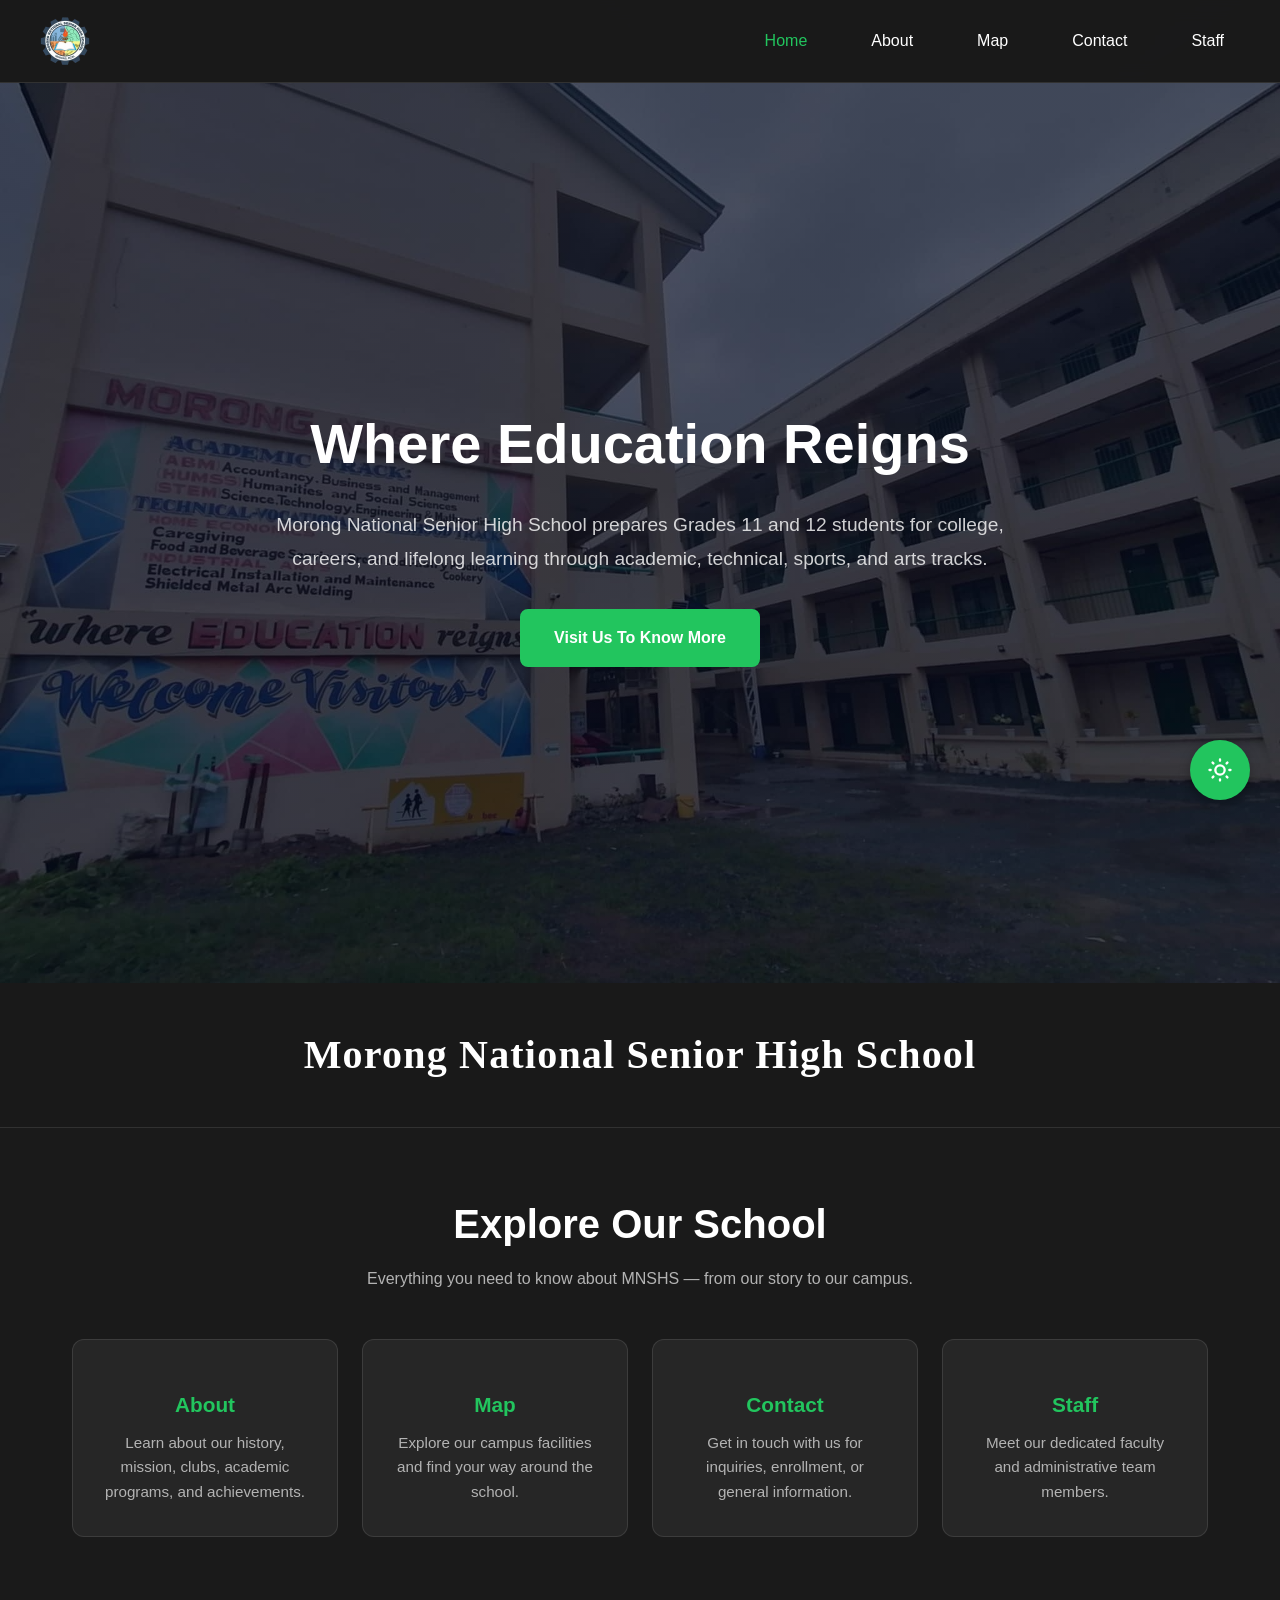
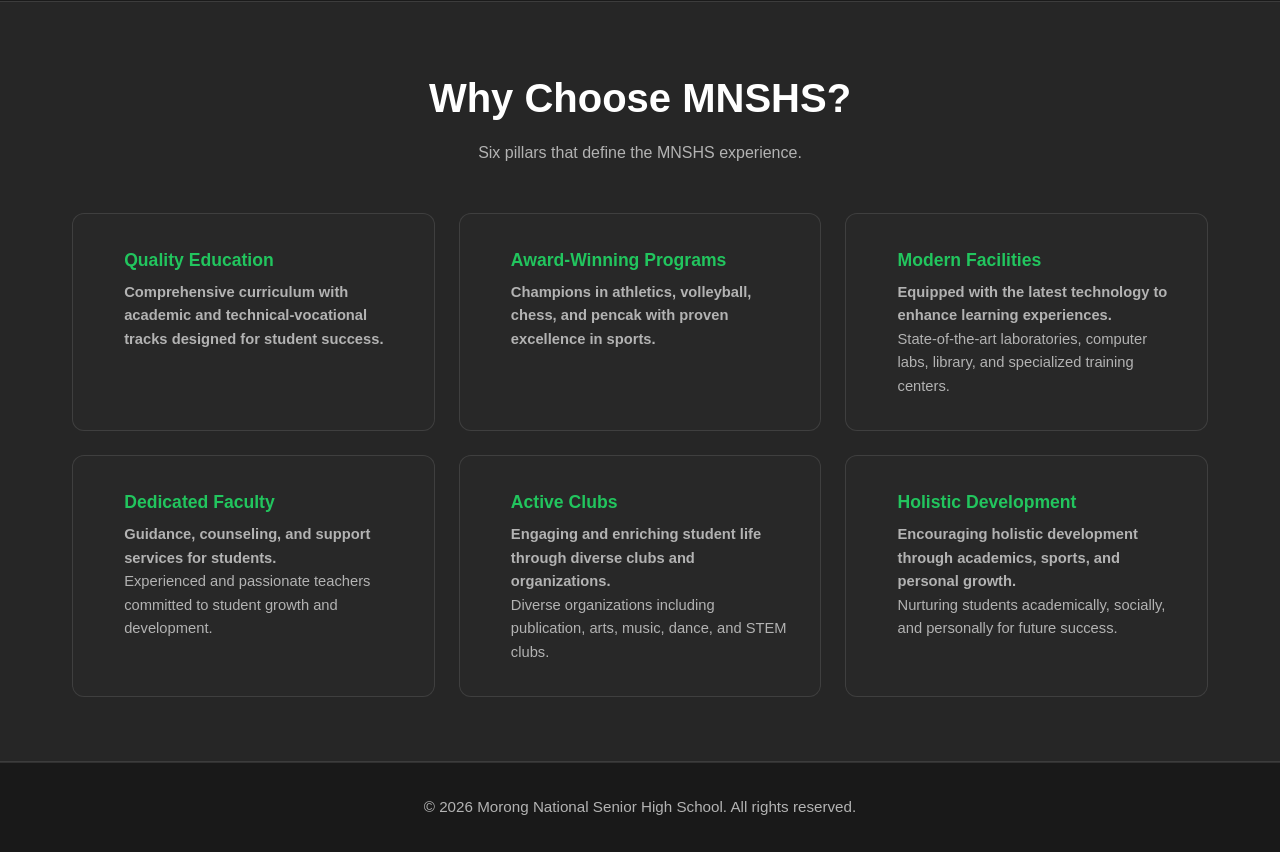
<file: index.html>
<!DOCTYPE html>
<html lang="en">
<head>
    <meta charset="UTF-8">
    <meta name="viewport" content="width=device-width, initial-scale=1.0">
    <title>Morong National Senior High School</title>
    <style>
        * {
            margin: 0;
            padding: 0;
            box-sizing: border-box;
        }

        :root {
            --bg-primary:    #1a1a1a;
            --bg-secondary:  rgba(42, 42, 42, 0.8);
            --bg-nav:        rgba(26, 26, 26, 0.95);
            --text-primary:  #ffffff;
            --text-secondary:#b3b3b3;
            --text-tertiary: #e5e5e5;
            --accent-color:  #22c55e;
            --accent-hover:  #16a34a;
            --border-color:  rgba(255, 255, 255, 0.1);
            --card-bg:       rgba(42, 42, 42, 0.8);
            --card-border:   rgba(255, 255, 255, 0.1);
        }

        body.light-mode {
            --bg-primary:    #f5f5f5;
            --bg-secondary:  rgba(255, 255, 255, 0.95);
            --bg-nav:        rgba(255, 255, 255, 0.98);
            --text-primary:  #1a1a1a;
            --text-secondary:#4a4a4a;
            --text-tertiary: #2a2a2a;
            --accent-color:  #00551f;
            --accent-hover:  #08ac44;
            --border-color:  rgba(0, 0, 0, 0.1);
            --card-bg:       rgba(255, 255, 255, 0.95);
            --card-border:   rgba(0, 0, 0, 0.1);
        }

        html { scroll-behavior: smooth; }

        body {
            font-family: -apple-system, BlinkMacSystemFont, 'Segoe UI', Roboto, 'Helvetica Neue', Arial, sans-serif;
            background-color: var(--bg-primary);
            color: var(--text-primary);
            line-height: 1.6;
            transition: background-color 0.3s, color 0.3s;
        }

        /* ── BACKGROUND OVERLAY ── */
        .background-overlay {
            position: fixed;
            top: 0; left: 0;
            width: 100%; height: 100%;
            background-image: url('photo/mnshsphoto2.jpg');
            background-size: cover;
            background-position: center;
            background-attachment: fixed;
            opacity: 0.05;
            z-index: -1;
            transition: opacity 0.3s;
        }

        body.light-mode .background-overlay {
            opacity: 0.03;
        }

        /* ── NAVIGATION ── */
        nav {
            background-color: var(--bg-nav);
            padding: 1rem 2rem;
            position: sticky;
            top: 0;
            z-index: 1000;
            backdrop-filter: blur(10px);
            border-bottom: 1px solid var(--border-color);
            transition: background-color 0.3s;
        }

        .nav-container {
            max-width: 1200px;
            margin: 0 auto;
            display: flex;
            justify-content: space-between;
            align-items: center;
        }

        .logo {
            display: flex;
            align-items: center;
            text-decoration: none;
        }

        .logo img {
            height: 50px;
            width: auto;
            border-radius: 50%;
        }

        .nav-links {
            display: flex;
            list-style: none;
            gap: 2rem;
        }

        .nav-links a {
            color: var(--text-primary);
            text-decoration: none;
            font-size: 1rem;
            transition: color 0.3s;
            padding: 0.5rem 1rem;
        }

        .nav-links a:hover,
        .nav-links a.active {
            color: var(--accent-color);
        }

        .burger {
            display: none;
            flex-direction: column;
            cursor: pointer;
            gap: 5px;
        }

        .burger div {
            width: 25px;
            height: 3px;
            background-color: var(--text-primary);
            transition: all 0.3s;
            border-radius: 3px;
        }

        @media (max-width: 768px) {
            nav { padding: 1rem; }

            .nav-links {
                position: fixed;
                right: -100%;
                top: 70px;
                flex-direction: column;
                background-color: var(--bg-nav);
                width: 100%;
                text-align: center;
                transition: right 0.3s;
                padding: 2rem 0;
                gap: 0;
                border-top: 1px solid var(--border-color);
            }

            .nav-links.active { right: 0; }
            .nav-links li { padding: 1rem 0; }
            .burger { display: flex; }
        }

        /* ── HERO ── */
        .hero-section {
            min-height: 100vh;
            width: 100%;
            background:
                linear-gradient(rgba(4, 9, 30, 0.7), rgba(4, 9, 30, 0.7)),
                url("photo/mnshsphoto2.jpg") center/cover no-repeat;
            display: flex;
            align-items: center;
            justify-content: center;
            text-align: center;
            padding: 2rem;
        }

        .hero-inner {
            max-width: 800px;
        }

        .hero-inner h1 {
            font-size: clamp(2rem, 5vw, 3.5rem);
            font-weight: 700;
            color: #ffffff;
            margin-bottom: 1.2rem;
        }

        .hero-inner p {
            font-size: clamp(1rem, 2vw, 1.2rem);
            color: rgba(255, 255, 255, 0.8);
            line-height: 1.8;
            margin-bottom: 2rem;
        }

        .hero-btn {
            display: inline-block;
            text-decoration: none;
            color: #ffffff;
            background-color: var(--accent-color);
            border: 2px solid var(--accent-color);
            padding: 0.9rem 2rem;
            font-size: 1rem;
            font-weight: 600;
            border-radius: 8px;
            transition: background-color 0.3s, transform 0.2s, box-shadow 0.3s;
        }

        .hero-btn:hover {
            background-color: var(--accent-hover);
            border-color: var(--accent-hover);
            transform: translateY(-2px);
            box-shadow: 0 5px 15px rgba(34, 197, 94, 0.4);
        }

        /* ── SCHOOL NAME BANNER ── */
        .school-banner {
            background-color: var(--bg-nav);
            border-bottom: 1px solid var(--border-color);
            text-align: center;
            padding: 2.5rem 2rem;
            transition: background-color 0.3s;
        }

        .school-banner h2 {
            font-size: clamp(1.5rem, 3.5vw, 2.5rem);
            font-weight: 700;
            color: var(--text-primary);
            font-family: 'Times New Roman', Times, serif;
            letter-spacing: 0.03em;
        }

        /* ── SECTION SHARED ── */
        .section-wrapper {
            max-width: 1200px;
            margin: 0 auto;
            padding: 4rem 2rem;
        }

        .section-title {
            font-size: clamp(1.8rem, 4vw, 2.5rem);
            font-weight: 700;
            text-align: center;
            margin-bottom: 0.6rem;
            color: var(--text-primary);
        }

        .section-subtitle {
            text-align: center;
            color: var(--text-secondary);
            font-size: 1rem;
            margin-bottom: 3rem;
        }

        /* ── EXPLORE / NAV CARDS ── */
        .explore-section {
            background-color: var(--bg-primary);
            transition: background-color 0.3s;
        }

        .nav-cards {
            display: grid;
            grid-template-columns: repeat(auto-fit, minmax(240px, 1fr));
            gap: 1.5rem;
        }

        .nav-card {
            background-color: var(--card-bg);
            border: 1px solid var(--card-border);
            border-radius: 12px;
            padding: 2rem 1.8rem;
            text-align: center;
            text-decoration: none;
            color: inherit;
            display: block;
            transition: transform 0.3s, box-shadow 0.3s, background-color 0.3s;
        }

        .nav-card:hover {
            transform: translateY(-6px);
            box-shadow: 0 10px 30px rgba(34, 197, 94, 0.15);
            border-color: var(--accent-color);
        }

        .nav-card-icon {
            font-size: 2.5rem;
            margin-bottom: 1rem;
        }

        .nav-card h3 {
            font-size: 1.3rem;
            font-weight: 600;
            color: var(--accent-color);
            margin-bottom: 0.6rem;
        }

        .nav-card p {
            color: var(--text-secondary);
            font-size: 0.95rem;
            line-height: 1.6;
        }

        /* ── WHY MNSHS ── */
        .why-section {
            background-color: var(--bg-secondary);
            border-top: 1px solid var(--border-color);
            border-bottom: 1px solid var(--border-color);
            transition: background-color 0.3s;
        }

        .features-grid {
            display: grid;
            grid-template-columns: repeat(auto-fit, minmax(300px, 1fr));
            gap: 1.5rem;
        }

        .feature-item {
            background-color: var(--card-bg);
            border: 1px solid var(--card-border);
            border-radius: 12px;
            padding: 2rem;
            display: flex;
            gap: 1.2rem;
            align-items: flex-start;
            transition: background-color 0.3s, border-color 0.3s;
        }

        .feature-item:hover {
            border-color: var(--accent-color);
        }

        .feature-icon {
            font-size: 2rem;
            flex-shrink: 0;
            margin-top: 2px;
        }

        .feature-text h3 {
            font-size: 1.1rem;
            font-weight: 600;
            color: var(--accent-color);
            margin-bottom: 0.4rem;
        }

        .feature-text p {
            color: var(--text-secondary);
            font-size: 0.92rem;
            line-height: 1.6;
        }

        /* ── FOOTER ── */
        footer {
            background-color: var(--bg-nav);
            text-align: center;
            padding: 2rem;
            border-top: 1px solid var(--border-color);
            transition: background-color 0.3s;
        }

        footer p {
            color: var(--text-secondary);
            font-size: 0.95rem;
        }

        /* ── THEME TOGGLE ── */
        .theme-toggle {
            position: fixed;
            bottom: 100px;
            right: 30px;
            width: 60px;
            height: 60px;
            background-color: var(--accent-color);
            border: none;
            border-radius: 50%;
            cursor: pointer;
            display: flex;
            align-items: center;
            justify-content: center;
            box-shadow: 0 4px 12px rgba(0, 0, 0, 0.3);
            transition: all 0.3s;
            z-index: 999;
        }

        .theme-toggle:hover {
            background-color: var(--accent-hover);
            transform: scale(1.1);
        }

        .theme-toggle svg {
            width: 28px;
            height: 28px;
            color: white;
        }

        /* ── SCROLL TO TOP ── */
        .scroll-top {
            position: fixed;
            bottom: 30px;
            right: 30px;
            width: 60px;
            height: 60px;
            background-color: var(--accent-color);
            border: none;
            border-radius: 50%;
            cursor: pointer;
            display: none;
            align-items: center;
            justify-content: center;
            box-shadow: 0 4px 12px rgba(0, 0, 0, 0.3);
            transition: all 0.3s;
            z-index: 999;
        }

        .scroll-top.show { display: flex; }

        .scroll-top:hover {
            background-color: var(--accent-hover);
            transform: translateY(-5px);
        }

        .scroll-top svg {
            width: 28px;
            height: 28px;
            color: white;
        }

        /* ── RESPONSIVE ── */
        @media (max-width: 768px) {
            .nav-cards      { grid-template-columns: 1fr; }
            .features-grid  { grid-template-columns: 1fr; }

            .scroll-top,
            .theme-toggle   { right: 20px; width: 50px; height: 50px; }
            .theme-toggle   { bottom: 85px; }
            .scroll-top     { bottom: 20px; }
            .scroll-top svg,
            .theme-toggle svg { width: 24px; height: 24px; }
        }

        @media (max-width: 480px) {
            .scroll-top,
            .theme-toggle   { right: 15px; width: 45px; height: 45px; }
            .theme-toggle   { bottom: 75px; }
            .scroll-top     { bottom: 15px; }
            .scroll-top svg,
            .theme-toggle svg { width: 20px; height: 20px; }
        }
    </style>
</head>
<body>

    <!-- Background Overlay -->
    <div class="background-overlay"></div>

    <!-- Navigation -->
    <nav>
        <div class="nav-container">
            <a href="index.html" class="logo">
                <img src="photo/NEw logo.png" alt="School Logo">
            </a>
            <ul class="nav-links" id="navLinks">
                <li><a href="index.html" class="active">Home</a></li>
                <li><a href="aboutpage.html">About</a></li>
                <li><a href="Map.html">Map</a></li>
                <li><a href="contact.html">Contact</a></li>
                <li><a href="staff.html">Staff</a></li>
            </ul>
            <div class="burger" id="burger">
                <div></div>
                <div></div>
                <div></div>
            </div>
        </div>
    </nav>

    <!-- Hero Section -->
    <section class="hero-section">
        <div class="hero-inner">
            <h1>Where Education Reigns</h1>
            <p>
                Morong National Senior High School prepares Grades 11 and 12 students
                for college, careers, and lifelong learning through academic, technical,
                sports, and arts tracks.
            </p>
            <a href="aboutpage.html" class="hero-btn">Visit Us To Know More</a>
        </div>
    </section>

    <!-- School Name Banner -->
    <div class="school-banner">
        <h2>Morong National Senior High School</h2>
    </div>

    <!-- Explore Section -->
    <div class="explore-section">
        <div class="section-wrapper">
            <h2 class="section-title">Explore Our School</h2>
            <p class="section-subtitle">Everything you need to know about MNSHS — from our story to our campus.</p>
            <div class="nav-cards">
                <a href="aboutpage.html" class="nav-card">
                    <div class="nav-card-icon"></div>
                    <h3>About</h3>
                    <p>Learn about our history, mission, clubs, academic programs, and achievements.</p>
                </a>
                <a href="Map.html" class="nav-card">
                    <div class="nav-card-icon"></div>
                    <h3>Map</h3>
                    <p>Explore our campus facilities and find your way around the school.</p>
                </a>
                <a href="contact.html" class="nav-card">
                    <div class="nav-card-icon"></div>
                    <h3>Contact</h3>
                    <p>Get in touch with us for inquiries, enrollment, or general information.</p>
                </a>
                <a href="staff.html" class="nav-card">
                    <div class="nav-card-icon"></div>
                    <h3>Staff</h3>
                    <p>Meet our dedicated faculty and administrative team members.</p>
                </a>
            </div>
        </div>
    </div>

    <!-- Why MNSHS Section -->
    <div class="why-section">
        <div class="section-wrapper">
            <h2 class="section-title">Why Choose MNSHS?</h2>
            <p class="section-subtitle">Six pillars that define the MNSHS experience.</p>
            <div class="features-grid">
                <div class="feature-item">
                    <div class="feature-icon"></div>
                    <div class="feature-text">
                        <h3>Quality Education</h3>
                        <b><p>Comprehensive curriculum with academic and technical-vocational tracks designed for student success.</p></b>
                    </div>
                </div>
                <div class="feature-item">
                    <div class="feature-icon"></div>
                    <div class="feature-text">
                        <h3>Award-Winning Programs</h3>
                        <b><p>Champions in athletics, volleyball, chess, and pencak with proven excellence in sports.</p></b>
                    </div>
                </div>
                <div class="feature-item">
                    <div class="feature-icon"></div>
                    <div class="feature-text">
                        <h3>Modern Facilities</h3>
                        <b><p>Equipped with the latest technology to enhance learning experiences.</p></b><p>State-of-the-art laboratories, computer labs, library, and specialized training centers.</p>
                    </div>
                </div>
                <div class="feature-item">
                    <div class="feature-icon"></div>
                    <div class="feature-text">
                        <h3>Dedicated Faculty</h3>
                        <b><p>Guidance, counseling, and support services for students.</p></b><p>Experienced and passionate teachers committed to student growth and development.</p>
                    </div>
                </div>
                <div class="feature-item">
                    <div class="feature-icon"></div>
                    <div class="feature-text">
                        <h3>Active Clubs</h3>
                        <b><p>Engaging and enriching student life through diverse clubs and organizations.</p></b><p>Diverse organizations including publication, arts, music, dance, and STEM clubs.</p>
                    </div>
                </div>
                <div class="feature-item">
                    <div class="feature-icon"></div>
                    <div class="feature-text">
                        <h3>Holistic Development</h3>
                        <b><p>Encouraging holistic development through academics, sports, and personal growth.</p></b><p>Nurturing students academically, socially, and personally for future success.</p>
                    </div>
                </div>
            </div>
        </div>
    </div>

    <!-- Footer -->
    <footer>
        <p>&copy; 2026 Morong National Senior High School. All rights reserved.</p>
    </footer>

    <!-- Theme Toggle Button -->
    <button class="theme-toggle" id="themeToggle" aria-label="Toggle Theme">
        <svg id="sunIcon" xmlns="http://www.w3.org/2000/svg" fill="none" viewBox="0 0 24 24" stroke="currentColor">
            <path stroke-linecap="round" stroke-linejoin="round" stroke-width="2" d="M12 3v1m0 16v1m9-9h-1M4 12H3m15.364 6.364l-.707-.707M6.343 6.343l-.707-.707m12.728 0l-.707.707M6.343 17.657l-.707.707M16 12a4 4 0 11-8 0 4 4 0 018 0z" />
        </svg>
        <svg id="moonIcon" style="display: none;" xmlns="http://www.w3.org/2000/svg" fill="none" viewBox="0 0 24 24" stroke="currentColor">
            <path stroke-linecap="round" stroke-linejoin="round" stroke-width="2" d="M20.354 15.354A9 9 0 018.646 3.646 9.003 9.003 0 0012 21a9.003 9.003 0 008.354-5.646z" />
        </svg>
    </button>

    <!-- Scroll to Top Button -->
    <button class="scroll-top" id="scrollTop" aria-label="Scroll to Top">
        <svg xmlns="http://www.w3.org/2000/svg" fill="none" viewBox="0 0 24 24" stroke="currentColor">
            <path stroke-linecap="round" stroke-linejoin="round" stroke-width="2" d="M5 10l7-7m0 0l7 7m-7-7v18" />
        </svg>
    </button>

    <script>
        // ── Burger Menu ──
        const burger   = document.getElementById('burger');
        const navLinks = document.getElementById('navLinks');

        burger.addEventListener('click', () => {
            navLinks.classList.toggle('active');
            const lines = burger.children;
            if (navLinks.classList.contains('active')) {
                lines[0].style.transform = 'rotate(45deg) translate(7px, 7px)';
                lines[1].style.opacity   = '0';
                lines[2].style.transform = 'rotate(-45deg) translate(7px, -7px)';
            } else {
                lines[0].style.transform = 'none';
                lines[1].style.opacity   = '1';
                lines[2].style.transform = 'none';
            }
        });

        document.addEventListener('click', (e) => {
            if (!burger.contains(e.target) && !navLinks.contains(e.target)) {
                navLinks.classList.remove('active');
                const lines = burger.children;
                lines[0].style.transform = 'none';
                lines[1].style.opacity   = '1';
                lines[2].style.transform = 'none';
            }
        });

        // ── Theme Toggle ──
        const themeToggle = document.getElementById('themeToggle');
        const sunIcon     = document.getElementById('sunIcon');
        const moonIcon    = document.getElementById('moonIcon');
        const body        = document.body;

        const currentTheme = localStorage.getItem('theme') || 'dark';
        if (currentTheme === 'light') {
            body.classList.add('light-mode');
            sunIcon.style.display  = 'none';
            moonIcon.style.display = 'block';
        }

        themeToggle.addEventListener('click', () => {
            body.classList.toggle('light-mode');
            if (body.classList.contains('light-mode')) {
                sunIcon.style.display  = 'none';
                moonIcon.style.display = 'block';
                localStorage.setItem('theme', 'light');
            } else {
                sunIcon.style.display  = 'block';
                moonIcon.style.display = 'none';
                localStorage.setItem('theme', 'dark');
            }
        });

        // ── Scroll to Top ──
        const scrollTop = document.getElementById('scrollTop');

        window.addEventListener('scroll', () => {
            scrollTop.classList.toggle('show', window.pageYOffset > 300);
        });

        scrollTop.addEventListener('click', () => {
            window.scrollTo({ top: 0, behavior: 'smooth' });
        });
    </script>
</body>
</html>
</file>
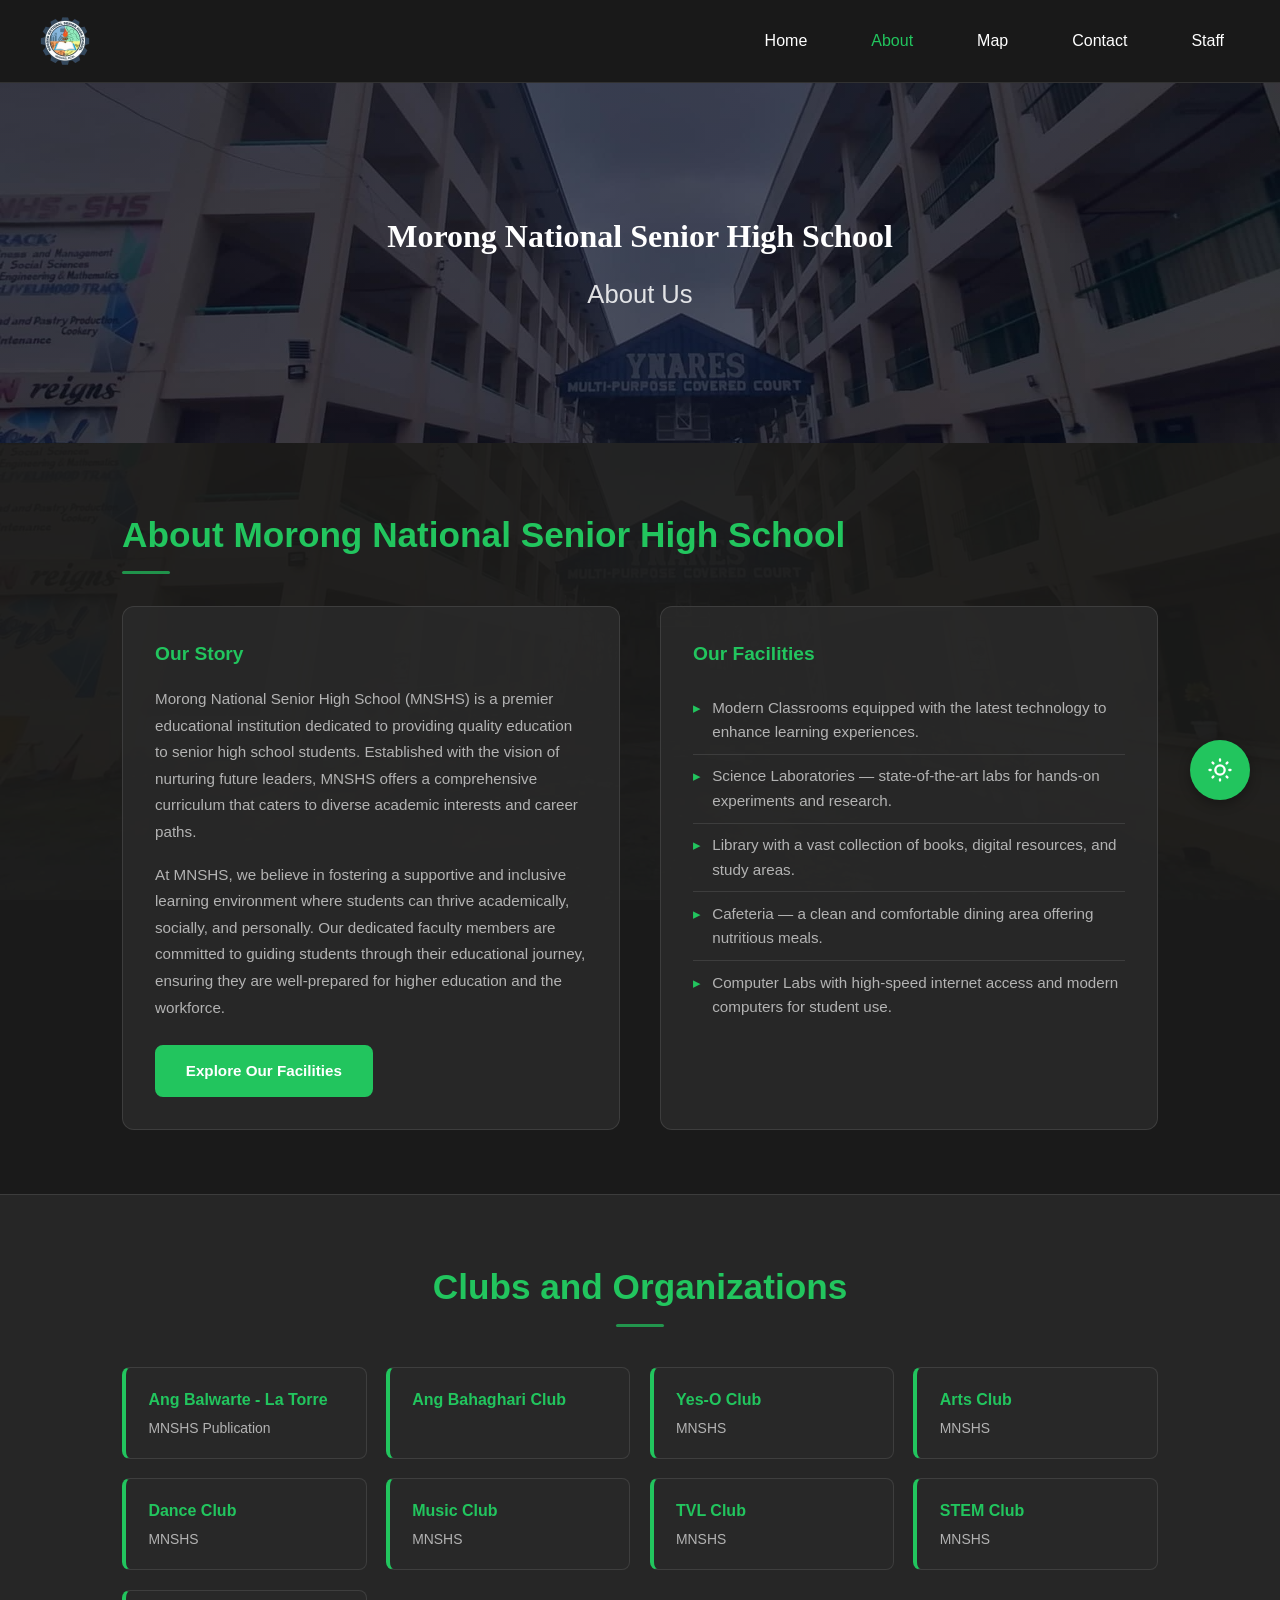
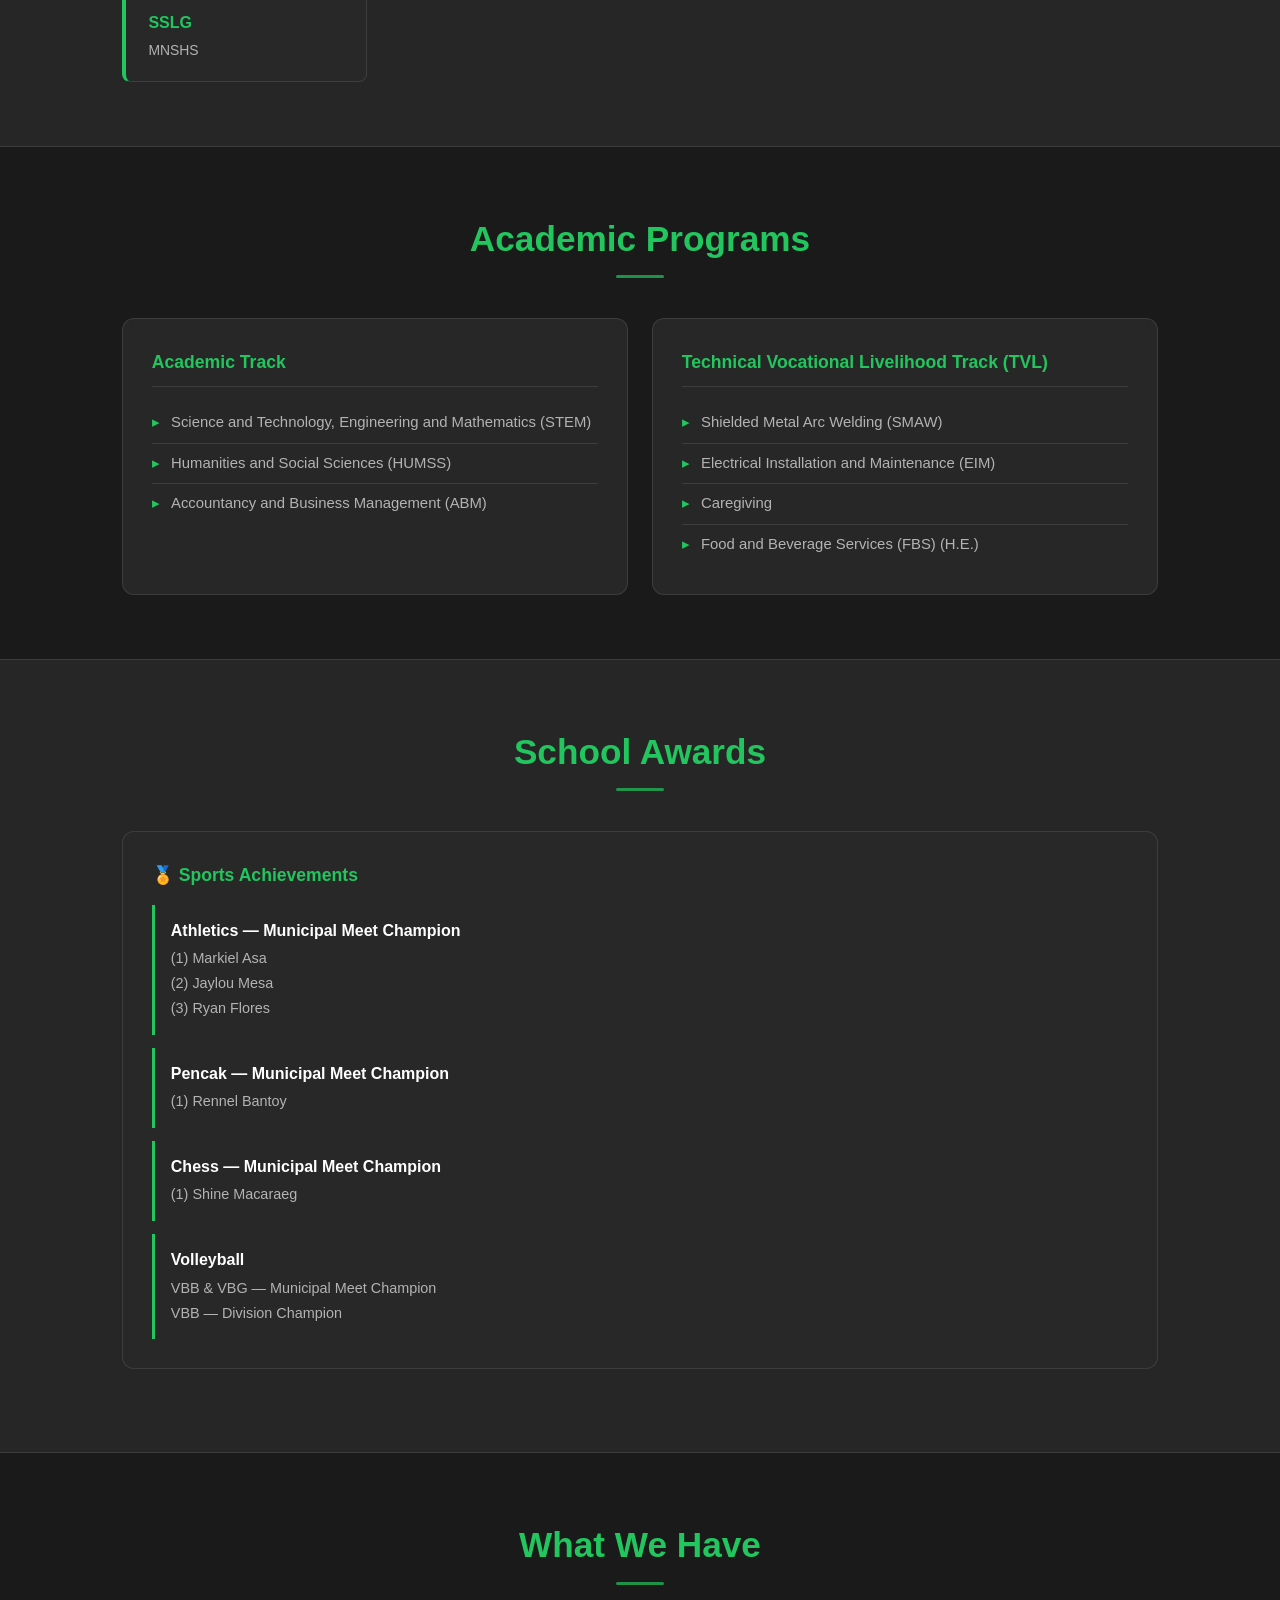
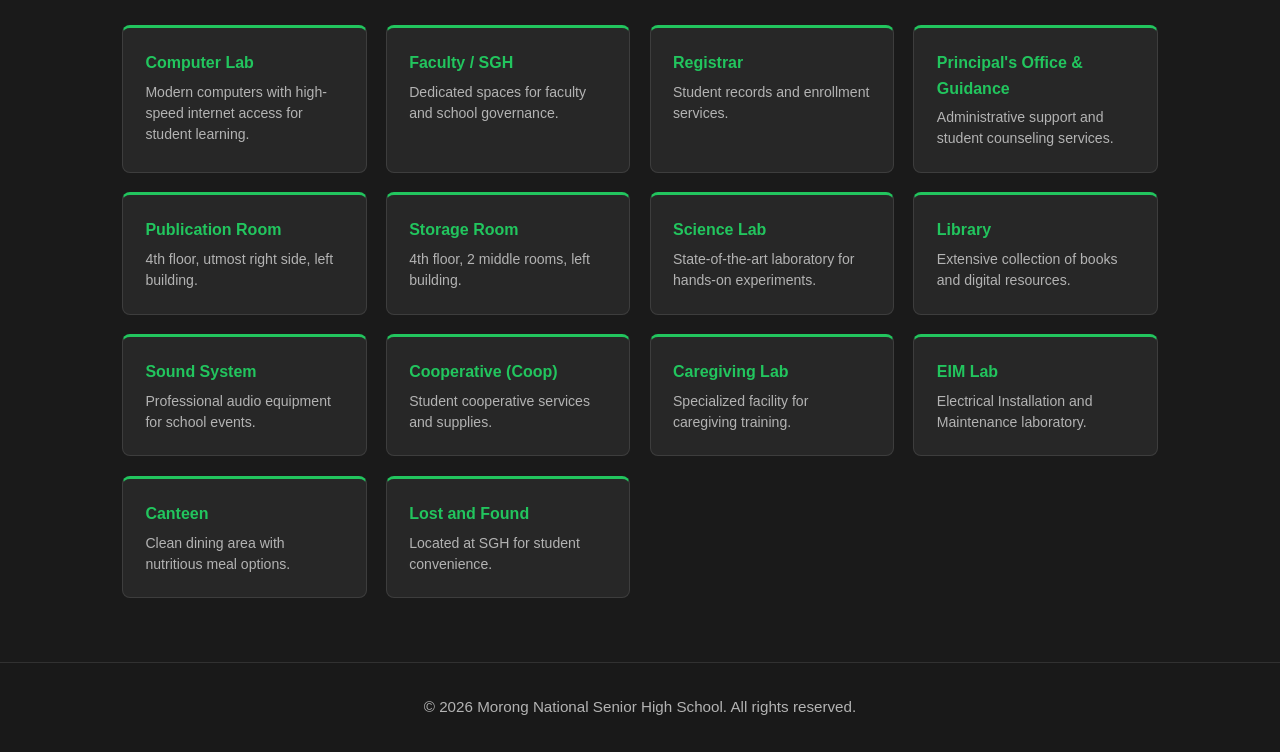
<file: aboutpage.html>
<!DOCTYPE html>
<html lang="en">
<head>
  <meta charset="UTF-8">
  <meta name="viewport" content="width=device-width, initial-scale=1.0">
  <title>About - Morong National Senior High School</title>
  <style>
    * {
      margin: 0;
      padding: 0;
      box-sizing: border-box;
    }

    :root {
      --bg-primary:    #1a1a1a;
      --bg-secondary:  rgba(42, 42, 42, 0.8);
      --bg-nav:        rgba(26, 26, 26, 0.95);
      --text-primary:  #ffffff;
      --text-secondary:#b3b3b3;
      --text-tertiary: #e5e5e5;
      --accent-color:  #22c55e;
      --accent-hover:  #16a34a;
      --border-color:  rgba(255, 255, 255, 0.1);
      --card-bg:       rgba(42, 42, 42, 0.9);
      --card-border:   rgba(255, 255, 255, 0.1);
      --input-bg:      rgba(26, 26, 26, 0.9);
    }

    body.light-mode {
      --bg-primary:    #f5f5f5;
      --bg-secondary:  rgba(255, 255, 255, 0.95);
      --bg-nav:        rgba(255, 255, 255, 0.98);
      --text-primary:  #1a1a1a;
      --text-secondary:#4a4a4a;
      --text-tertiary: #2a2a2a;
      --accent-color:  #15803d;
      --accent-hover:  #166534;
      --border-color:  rgba(0, 0, 0, 0.1);
      --card-bg:       rgba(255, 255, 255, 0.95);
      --card-border:   rgba(0, 0, 0, 0.1);
      --input-bg:      rgba(255, 255, 255, 0.9);
    }

    html { scroll-behavior: smooth; }

    body {
      font-family: -apple-system, BlinkMacSystemFont, 'Segoe UI', Roboto, 'Helvetica Neue', Arial, sans-serif;
      background-color: var(--bg-primary);
      color: var(--text-primary);
      line-height: 1.6;
      transition: background-color 0.3s, color 0.3s;
    }

    /* ── BACKGROUND OVERLAY ── */
    .background-overlay {
      position: fixed;
      top: 0; left: 0;
      width: 100%; height: 100%;
      background-image: url('photo/mnshsphoto1.jpg');
      background-size: cover;
      background-position: center;
      background-attachment: fixed;
      opacity: 0.05;
      z-index: -1;
      transition: opacity 0.3s;
    }

    body.light-mode .background-overlay { opacity: 0.03; }

    /* ── NAVIGATION ── */
    nav {
      background-color: var(--bg-nav);
      padding: 1rem 2rem;
      position: sticky;
      top: 0;
      z-index: 1000;
      backdrop-filter: blur(10px);
      border-bottom: 1px solid var(--border-color);
      transition: background-color 0.3s;
    }

    .nav-container {
      max-width: 1200px;
      margin: 0 auto;
      display: flex;
      justify-content: space-between;
      align-items: center;
    }

    .logo {
      display: flex;
      align-items: center;
      text-decoration: none;
    }

    .logo img {
      height: 50px;
      width: auto;
      border-radius: 50%;
    }

    .nav-links {
      display: flex;
      list-style: none;
      gap: 2rem;
    }

    .nav-links a {
      color: var(--text-primary);
      text-decoration: none;
      font-size: 1rem;
      transition: color 0.3s;
      padding: 0.5rem 1rem;
    }

    .nav-links a:hover,
    .nav-links a.active { color: var(--accent-color); }

    .burger {
      display: none;
      flex-direction: column;
      cursor: pointer;
      gap: 5px;
    }

    .burger div {
      width: 25px;
      height: 3px;
      background-color: var(--text-primary);
      transition: all 0.3s;
      border-radius: 3px;
    }

    @media (max-width: 768px) {
      nav { padding: 1rem; }

      .nav-links {
        position: fixed;
        right: -100%;
        top: 70px;
        flex-direction: column;
        background-color: var(--bg-nav);
        width: 100%;
        text-align: center;
        transition: right 0.3s;
        padding: 2rem 0;
        gap: 0;
        border-top: 1px solid var(--border-color);
      }

      .nav-links.active { right: 0; }
      .nav-links li { padding: 1rem 0; }
      .burger { display: flex; }
    }

    /* ── SUB HEADER ── */
    .sub-header {
      height: 40vh;
      width: 100%;
      background:
        linear-gradient(rgba(4,9,30,0.7), rgba(4,9,30,0.7)),
        url("photo/mnshsphoto1.jpg") center/cover no-repeat;
      text-align: center;
      color: white;
      display: flex;
      flex-direction: column;
      justify-content: center;
      align-items: center;
      padding: 20px;
      gap: 12px;
    }

    .sub-header h1 {
      font-size: clamp(1.5rem, 2.5vw, 2.5rem);
      font-family: 'Times New Roman', Times, serif;
      font-weight: bold;
    }

    .sub-header h2 {
      font-size: clamp(1.2rem, 2vw, 1.8rem);
      font-weight: 400;
      opacity: 0.85;
    }

    /* ── SHARED SECTION WRAPPER ── */
    .section-wrapper {
      max-width: 1100px;
      margin: 0 auto;
      padding: 4rem 2rem;
    }

    .section-title {
      font-size: clamp(1.6rem, 3vw, 2.2rem);
      font-weight: 700;
      color: var(--accent-color);
      margin-bottom: 0.5rem;
    }

    .section-divider {
      width: 48px;
      height: 3px;
      background: var(--accent-color);
      border-radius: 2px;
      margin-bottom: 2rem;
      opacity: 0.7;
    }

    /* ── ABOUT SECTION ── */
    .about-grid {
      display: grid;
      grid-template-columns: 1fr 1fr;
      gap: 2.5rem;
    }

    @media (max-width: 768px) { .about-grid { grid-template-columns: 1fr; } }

    .about-card {
      background-color: var(--card-bg);
      border: 1px solid var(--card-border);
      border-radius: 12px;
      padding: 2rem;
      transition: background-color 0.3s, border-color 0.3s;
    }

    .about-card h3 {
      font-size: 1.2rem;
      font-weight: 600;
      color: var(--accent-color);
      margin-bottom: 1rem;
    }

    .about-card p {
      color: var(--text-secondary);
      font-size: 0.95rem;
      line-height: 1.75;
    }

    .about-card ul {
      list-style: none;
      padding: 0;
    }

    .about-card ul li {
      padding: 0.6rem 0;
      border-bottom: 1px solid var(--border-color);
      color: var(--text-secondary);
      font-size: 0.95rem;
      line-height: 1.6;
      padding-left: 1.2rem;
      position: relative;
    }

    .about-card ul li::before {
      content: "▸";
      position: absolute;
      left: 0;
      color: var(--accent-color);
    }

    .about-card ul li:last-child { border-bottom: none; }

    .hero-btn {
      display: inline-block;
      text-decoration: none;
      color: #ffffff;
      background-color: var(--accent-color);
      border: 2px solid var(--accent-color);
      padding: 0.75rem 1.8rem;
      font-size: 0.95rem;
      font-weight: 600;
      border-radius: 8px;
      margin-top: 1.5rem;
      transition: background-color 0.3s, transform 0.2s, box-shadow 0.3s;
    }

    .hero-btn:hover {
      background-color: var(--accent-hover);
      border-color: var(--accent-hover);
      transform: translateY(-2px);
      box-shadow: 0 5px 15px rgba(34, 197, 94, 0.35);
    }

    /* ── CLUBS ── */
    .clubs-section {
      background-color: var(--bg-secondary);
      border-top: 1px solid var(--border-color);
      border-bottom: 1px solid var(--border-color);
      transition: background-color 0.3s;
    }

    .section-title-center {
      font-size: clamp(1.6rem, 3vw, 2.2rem);
      font-weight: 700;
      color: var(--accent-color);
      text-align: center;
      margin-bottom: 0.5rem;
    }

    .section-divider-center {
      width: 48px;
      height: 3px;
      background: var(--accent-color);
      border-radius: 2px;
      margin: 0 auto 2.5rem;
      opacity: 0.7;
    }

    .clubs-grid {
      display: grid;
      grid-template-columns: repeat(auto-fit, minmax(220px, 1fr));
      gap: 1.2rem;
    }

    .club-card {
      background-color: var(--card-bg);
      border: 1px solid var(--card-border);
      border-left: 4px solid var(--accent-color);
      border-radius: 8px;
      padding: 1.2rem 1.4rem;
      transition: transform 0.3s, box-shadow 0.3s, background-color 0.3s;
    }

    .club-card:hover {
      transform: translateY(-4px);
      box-shadow: 0 6px 20px rgba(34, 197, 94, 0.15);
    }

    .club-card h3 {
      color: var(--accent-color);
      font-size: 1rem;
      font-weight: 600;
      margin-bottom: 4px;
    }

    .club-card p {
      color: var(--text-secondary);
      font-size: 0.87rem;
    }

    /* ── TRACKS ── */
    .tracks-section { background-color: var(--bg-primary); transition: background-color 0.3s; }

    .tracks-grid {
      display: grid;
      grid-template-columns: repeat(auto-fit, minmax(280px, 1fr));
      gap: 1.5rem;
    }

    .track-card {
      background-color: var(--card-bg);
      border: 1px solid var(--card-border);
      border-radius: 12px;
      padding: 1.8rem;
      transition: background-color 0.3s, border-color 0.3s;
    }

    .track-card:hover { border-color: var(--accent-color); }

    .track-card h3 {
      color: var(--accent-color);
      font-size: 1.1rem;
      font-weight: 600;
      margin-bottom: 1rem;
      padding-bottom: 0.6rem;
      border-bottom: 1px solid var(--border-color);
    }

    .track-card ul { list-style: none; padding: 0; }

    .track-card ul li {
      padding: 0.5rem 0 0.5rem 1.2rem;
      position: relative;
      color: var(--text-secondary);
      font-size: 0.93rem;
      border-bottom: 1px solid var(--border-color);
    }

    .track-card ul li:last-child { border-bottom: none; }

    .track-card ul li::before {
      content: "▸";
      position: absolute;
      left: 0;
      color: var(--accent-color);
    }

    /* ── AWARDS ── */
    .awards-section {
      background-color: var(--bg-secondary);
      border-top: 1px solid var(--border-color);
      border-bottom: 1px solid var(--border-color);
      transition: background-color 0.3s;
    }

    .award-block {
      background-color: var(--card-bg);
      border: 1px solid var(--card-border);
      border-radius: 12px;
      padding: 1.8rem;
      margin-bottom: 1.2rem;
      transition: background-color 0.3s;
    }

    .award-block h3 {
      color: var(--accent-color);
      font-size: 1.1rem;
      font-weight: 600;
      margin-bottom: 1rem;
    }

    .award-item {
      padding: 0.8rem 0 0.8rem 1rem;
      border-left: 3px solid var(--accent-color);
      margin-bottom: 0.8rem;
    }

    .award-item:last-child { margin-bottom: 0; }

    .award-item h4 {
      color: var(--text-primary);
      font-size: 1rem;
      font-weight: 600;
      margin-bottom: 4px;
    }

    .award-item p {
      color: var(--text-secondary);
      font-size: 0.9rem;
      margin: 2px 0;
    }

    /* ── OFFERS ── */
    .offers-section { background-color: var(--bg-primary); transition: background-color 0.3s; }

    .offers-grid {
      display: grid;
      grid-template-columns: repeat(auto-fit, minmax(240px, 1fr));
      gap: 1.2rem;
    }

    .offer-card {
      background-color: var(--card-bg);
      border: 1px solid var(--card-border);
      border-top: 3px solid var(--accent-color);
      border-radius: 8px;
      padding: 1.4rem;
      transition: transform 0.3s, box-shadow 0.3s, background-color 0.3s;
    }

    .offer-card:hover {
      transform: translateY(-4px);
      box-shadow: 0 6px 20px rgba(34, 197, 94, 0.12);
    }

    .offer-card h3 {
      color: var(--accent-color);
      font-size: 1rem;
      font-weight: 600;
      margin-bottom: 6px;
    }

    .offer-card p {
      color: var(--text-secondary);
      font-size: 0.88rem;
      line-height: 1.5;
    }

    /* ── FOOTER ── */
    footer {
      background-color: var(--bg-nav);
      text-align: center;
      padding: 2rem;
      border-top: 1px solid var(--border-color);
      transition: background-color 0.3s;
    }

    footer p { color: var(--text-secondary); font-size: 0.95rem; }

    /* ── THEME TOGGLE ── */
    .theme-toggle {
      position: fixed;
      bottom: 100px;
      right: 30px;
      width: 60px;
      height: 60px;
      background-color: var(--accent-color);
      border: none;
      border-radius: 50%;
      cursor: pointer;
      display: flex;
      align-items: center;
      justify-content: center;
      box-shadow: 0 4px 12px rgba(0, 0, 0, 0.3);
      transition: all 0.3s;
      z-index: 999;
    }

    .theme-toggle:hover { background-color: var(--accent-hover); transform: scale(1.1); }
    .theme-toggle svg { width: 28px; height: 28px; color: white; }

    /* ── SCROLL TO TOP ── */
    .scroll-top {
      position: fixed;
      bottom: 30px;
      right: 30px;
      width: 60px;
      height: 60px;
      background-color: var(--accent-color);
      border: none;
      border-radius: 50%;
      cursor: pointer;
      display: none;
      align-items: center;
      justify-content: center;
      box-shadow: 0 4px 12px rgba(0, 0, 0, 0.3);
      transition: all 0.3s;
      z-index: 999;
    }

    .scroll-top.show { display: flex; }
    .scroll-top:hover { background-color: var(--accent-hover); transform: translateY(-5px); }
    .scroll-top svg { width: 28px; height: 28px; color: white; }

    /* ── RESPONSIVE ── */
    @media (max-width: 768px) {
      .clubs-grid, .offers-grid { grid-template-columns: 1fr 1fr; }
      .tracks-grid              { grid-template-columns: 1fr; }
      .scroll-top,
      .theme-toggle             { right: 20px; width: 50px; height: 50px; }
      .theme-toggle             { bottom: 85px; }
      .scroll-top               { bottom: 20px; }
      .scroll-top svg,
      .theme-toggle svg         { width: 24px; height: 24px; }
    }

    @media (max-width: 480px) {
      .clubs-grid, .offers-grid { grid-template-columns: 1fr; }
      .scroll-top,
      .theme-toggle             { right: 15px; width: 45px; height: 45px; }
      .theme-toggle             { bottom: 75px; }
      .scroll-top               { bottom: 15px; }
      .scroll-top svg,
      .theme-toggle svg         { width: 20px; height: 20px; }
    }
  </style>
</head>
<body>

  <!-- Background Overlay -->
  <div class="background-overlay"></div>

  <!-- Navigation -->
  <nav>
    <div class="nav-container">
      <a href="index.html" class="logo">
        <img src="photo/NEw logo.png" alt="School Logo">
      </a>
      <ul class="nav-links" id="navLinks">
        <li><a href="index.html">Home</a></li>
        <li><a href="aboutpage.html" class="active">About</a></li>
        <li><a href="Map.html">Map</a></li>
        <li><a href="contact.html">Contact</a></li>
        <li><a href="staff.html">Staff</a></li>
      </ul>
      <div class="burger" id="burger">
        <div></div>
        <div></div>
        <div></div>
      </div>
    </div>
  </nav>

  <!-- Sub Header -->
  <section class="sub-header">
    <h1>Morong National Senior High School</h1>
    <h2>About Us</h2>
  </section>

  <!-- About Section -->
  <div class="section-wrapper">
    <h2 class="section-title">About Morong National Senior High School</h2>
    <div class="section-divider"></div>
    <div class="about-grid">
      <div class="about-card">
        <h3>Our Story</h3>
        <p>
          Morong National Senior High School (MNSHS) is a premier educational institution dedicated to providing quality
          education to senior high school students. Established with the vision of nurturing future leaders, MNSHS offers
          a comprehensive curriculum that caters to diverse academic interests and career paths.
        </p>
        <p style="margin-top: 1rem;">
          At MNSHS, we believe in fostering a supportive and inclusive learning environment where students can thrive
          academically, socially, and personally. Our dedicated faculty members are committed to guiding students through
          their educational journey, ensuring they are well-prepared for higher education and the workforce.
        </p>
        <a href="Map.html" class="hero-btn">Explore Our Facilities</a>
      </div>

      <div class="about-card">
        <h3>Our Facilities</h3>
        <ul>
          <li>Modern Classrooms equipped with the latest technology to enhance learning experiences.</li>
          <li>Science Laboratories — state-of-the-art labs for hands-on experiments and research.</li>
          <li>Library with a vast collection of books, digital resources, and study areas.</li>
          <li>Cafeteria — a clean and comfortable dining area offering nutritious meals.</li>
          <li>Computer Labs with high-speed internet access and modern computers for student use.</li>
        </ul>
      </div>
    </div>
  </div>

  <!-- Clubs and Organizations -->
  <div class="clubs-section">
    <div class="section-wrapper">
      <h2 class="section-title-center">Clubs and Organizations</h2>
      <div class="section-divider-center"></div>
      <div class="clubs-grid">
        <div class="club-card"><h3>Ang Balwarte - La Torre</h3><p>MNSHS Publication</p></div>
        <div class="club-card"><h3>Ang Bahaghari Club</h3></div>
        <div class="club-card"><h3>Yes-O Club</h3><p>MNSHS</p></div>
        <div class="club-card"><h3>Arts Club</h3><p>MNSHS</p></div>
        <div class="club-card"><h3>Dance Club</h3><p>MNSHS</p></div>
        <div class="club-card"><h3>Music Club</h3><p>MNSHS</p></div>
        <div class="club-card"><h3>TVL Club</h3><p>MNSHS</p></div>
        <div class="club-card"><h3>STEM Club</h3><p>MNSHS</p></div>
        <div class="club-card"><h3>SSLG</h3><p>MNSHS</p></div>
      </div>
    </div>
  </div>

  <!-- Academic Tracks -->
  <div class="tracks-section">
    <div class="section-wrapper">
      <h2 class="section-title-center">Academic Programs</h2>
      <div class="section-divider-center"></div>
      <div class="tracks-grid">
        <div class="track-card">
          <h3>Academic Track</h3>
          <ul>
            <li>Science and Technology, Engineering and Mathematics (STEM)</li>
            <li>Humanities and Social Sciences (HUMSS)</li>
            <li>Accountancy and Business Management (ABM)</li>
          </ul>
        </div>
        <div class="track-card">
          <h3>Technical Vocational Livelihood Track (TVL)</h3>
          <ul>
            <li>Shielded Metal Arc Welding (SMAW)</li>
            <li>Electrical Installation and Maintenance (EIM)</li>
            <li>Caregiving</li>
            <li>Food and Beverage Services (FBS) (H.E.)</li>
          </ul>
        </div>
      </div>
    </div>
  </div>

  <!-- School Awards -->
  <div class="awards-section">
    <div class="section-wrapper">
      <h2 class="section-title-center">School Awards</h2>
      <div class="section-divider-center"></div>
      <div class="award-block">
        <h3>🏅 Sports Achievements</h3>
        <div class="award-item">
          <h4>Athletics — Municipal Meet Champion</h4>
          <p>(1) Markiel Asa</p>
          <p>(2) Jaylou Mesa</p>
          <p>(3) Ryan Flores</p>
        </div>
        <div class="award-item">
          <h4>Pencak — Municipal Meet Champion</h4>
          <p>(1) Rennel Bantoy</p>
        </div>
        <div class="award-item">
          <h4>Chess — Municipal Meet Champion</h4>
          <p>(1) Shine Macaraeg</p>
        </div>
        <div class="award-item">
          <h4>Volleyball</h4>
          <p>VBB &amp; VBG — Municipal Meet Champion</p>
          <p>VBB — Division Champion</p>
        </div>
      </div>
    </div>
  </div>

  <!-- What We Have -->
  <div class="offers-section">
    <div class="section-wrapper">
      <h2 class="section-title-center">What We Have</h2>
      <div class="section-divider-center"></div>
      <div class="offers-grid">
        <div class="offer-card"><h3>Computer Lab</h3><p>Modern computers with high-speed internet access for student learning.</p></div>
        <div class="offer-card"><h3>Faculty / SGH</h3><p>Dedicated spaces for faculty and school governance.</p></div>
        <div class="offer-card"><h3>Registrar</h3><p>Student records and enrollment services.</p></div>
        <div class="offer-card"><h3>Principal's Office &amp; Guidance</h3><p>Administrative support and student counseling services.</p></div>
        <div class="offer-card"><h3>Publication Room</h3><p>4th floor, utmost right side, left building.</p></div>
        <div class="offer-card"><h3>Storage Room</h3><p>4th floor, 2 middle rooms, left building.</p></div>
        <div class="offer-card"><h3>Science Lab</h3><p>State-of-the-art laboratory for hands-on experiments.</p></div>
        <div class="offer-card"><h3>Library</h3><p>Extensive collection of books and digital resources.</p></div>
        <div class="offer-card"><h3>Sound System</h3><p>Professional audio equipment for school events.</p></div>
        <div class="offer-card"><h3>Cooperative (Coop)</h3><p>Student cooperative services and supplies.</p></div>
        <div class="offer-card"><h3>Caregiving Lab</h3><p>Specialized facility for caregiving training.</p></div>
        <div class="offer-card"><h3>EIM Lab</h3><p>Electrical Installation and Maintenance laboratory.</p></div>
        <div class="offer-card"><h3>Canteen</h3><p>Clean dining area with nutritious meal options.</p></div>
        <div class="offer-card"><h3>Lost and Found</h3><p>Located at SGH for student convenience.</p></div>
      </div>
    </div>
  </div>

  <!-- Footer -->
  <footer>
    <p>&copy; 2026 Morong National Senior High School. All rights reserved.</p>
  </footer>

  <!-- Theme Toggle Button -->
  <button class="theme-toggle" id="themeToggle" aria-label="Toggle Theme">
    <svg id="sunIcon" xmlns="http://www.w3.org/2000/svg" fill="none" viewBox="0 0 24 24" stroke="currentColor">
      <path stroke-linecap="round" stroke-linejoin="round" stroke-width="2" d="M12 3v1m0 16v1m9-9h-1M4 12H3m15.364 6.364l-.707-.707M6.343 6.343l-.707-.707m12.728 0l-.707.707M6.343 17.657l-.707.707M16 12a4 4 0 11-8 0 4 4 0 018 0z" />
    </svg>
    <svg id="moonIcon" style="display:none;" xmlns="http://www.w3.org/2000/svg" fill="none" viewBox="0 0 24 24" stroke="currentColor">
      <path stroke-linecap="round" stroke-linejoin="round" stroke-width="2" d="M20.354 15.354A9 9 0 018.646 3.646 9.003 9.003 0 0012 21a9.003 9.003 0 008.354-5.646z" />
    </svg>
  </button>

  <!-- Scroll to Top Button -->
  <button class="scroll-top" id="scrollTop" aria-label="Scroll to Top">
    <svg xmlns="http://www.w3.org/2000/svg" fill="none" viewBox="0 0 24 24" stroke="currentColor">
      <path stroke-linecap="round" stroke-linejoin="round" stroke-width="2" d="M5 10l7-7m0 0l7 7m-7-7v18" />
    </svg>
  </button>

  <script>
    // ── Burger Menu ──
    const burger   = document.getElementById('burger');
    const navLinks = document.getElementById('navLinks');

    burger.addEventListener('click', () => {
      navLinks.classList.toggle('active');
      const lines = burger.children;
      if (navLinks.classList.contains('active')) {
        lines[0].style.transform = 'rotate(45deg) translate(7px, 7px)';
        lines[1].style.opacity   = '0';
        lines[2].style.transform = 'rotate(-45deg) translate(7px, -7px)';
      } else {
        lines[0].style.transform = 'none';
        lines[1].style.opacity   = '1';
        lines[2].style.transform = 'none';
      }
    });

    document.addEventListener('click', (e) => {
      if (!burger.contains(e.target) && !navLinks.contains(e.target)) {
        navLinks.classList.remove('active');
        const lines = burger.children;
        lines[0].style.transform = 'none';
        lines[1].style.opacity   = '1';
        lines[2].style.transform = 'none';
      }
    });

    // ── Theme Toggle ──
    const themeToggle = document.getElementById('themeToggle');
    const sunIcon     = document.getElementById('sunIcon');
    const moonIcon    = document.getElementById('moonIcon');
    const body        = document.body;

    const currentTheme = localStorage.getItem('theme') || 'dark';
    if (currentTheme === 'light') {
      body.classList.add('light-mode');
      sunIcon.style.display  = 'none';
      moonIcon.style.display = 'block';
    }

    themeToggle.addEventListener('click', () => {
      body.classList.toggle('light-mode');
      if (body.classList.contains('light-mode')) {
        sunIcon.style.display  = 'none';
        moonIcon.style.display = 'block';
        localStorage.setItem('theme', 'light');
      } else {
        sunIcon.style.display  = 'block';
        moonIcon.style.display = 'none';
        localStorage.setItem('theme', 'dark');
      }
    });

    // ── Scroll to Top ──
    const scrollTop = document.getElementById('scrollTop');

    window.addEventListener('scroll', () => {
      scrollTop.classList.toggle('show', window.pageYOffset > 300);
    });

    scrollTop.addEventListener('click', () => {
      window.scrollTo({ top: 0, behavior: 'smooth' });
    });
  </script>
</body>
</html>
</file>
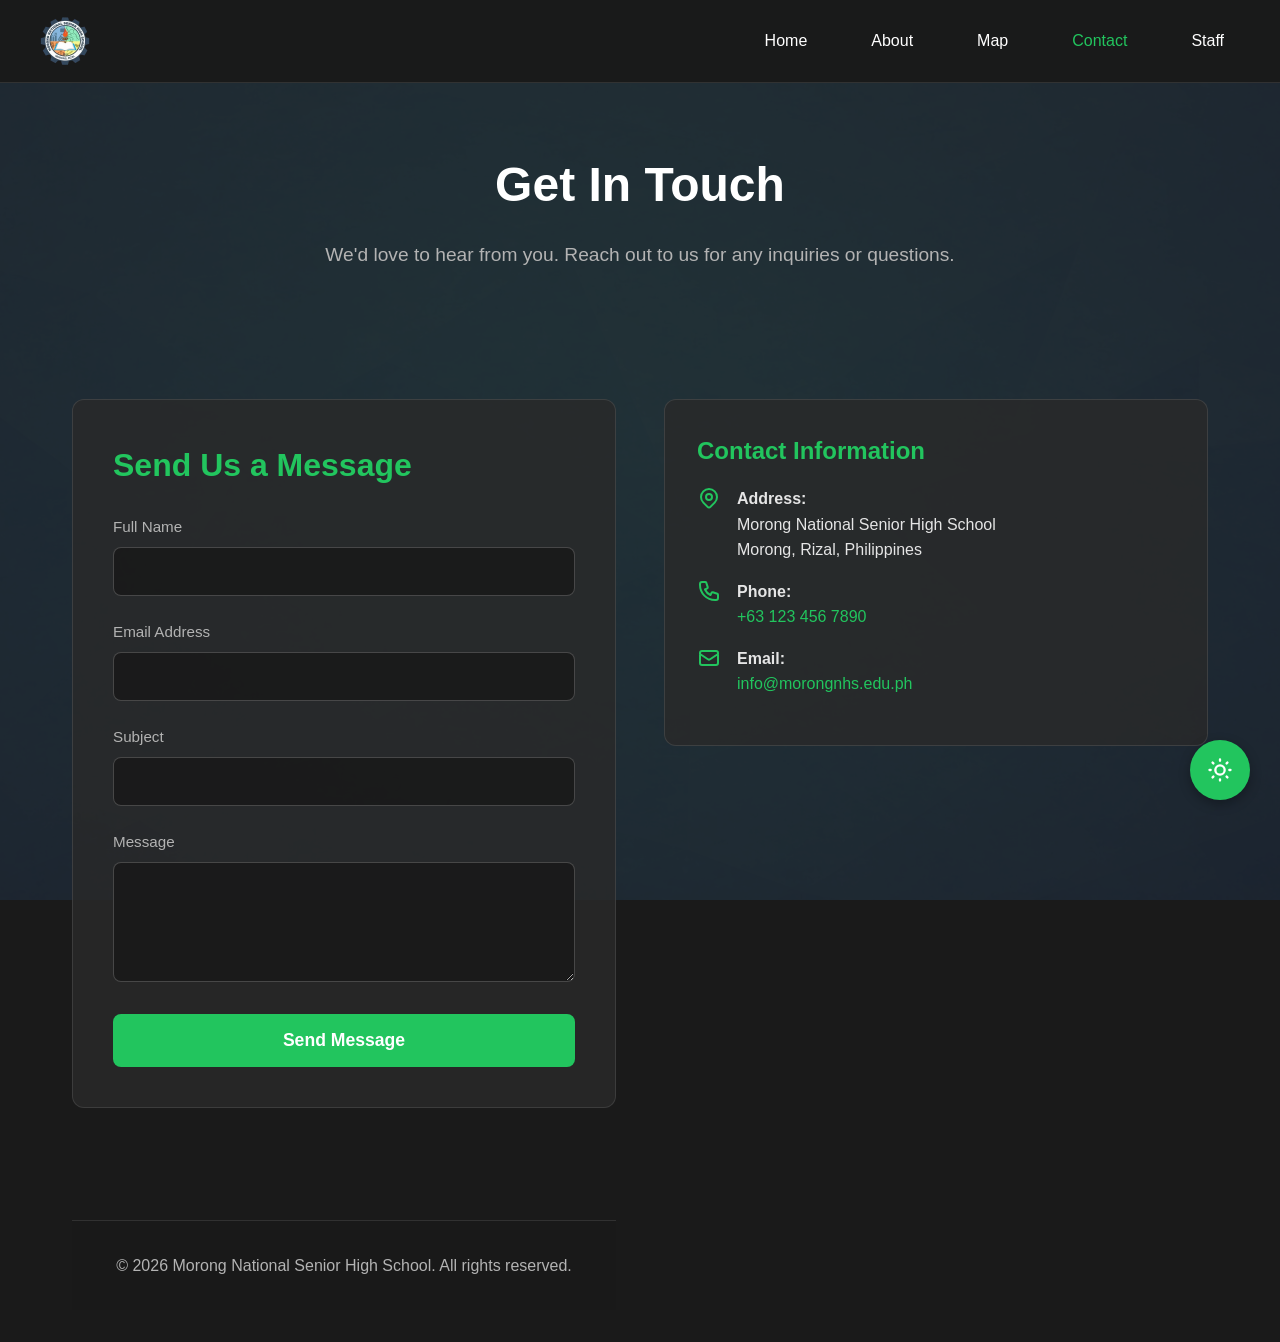
<file: contact.html>
<!DOCTYPE html>
<html lang="en">
<head>
    <meta charset="UTF-8">
    <meta name="viewport" content="width=device-width, initial-scale=1.0">
    <title>Contact - Morong National Senior High School</title>
    <style>
        * {
            margin: 0;
            padding: 0;
            box-sizing: border-box;
        }

        :root {
            /* Dark Mode Colors (Default) */
            --bg-primary: #1a1a1a;
            --bg-secondary: rgba(42, 42, 42, 0.8);
            --bg-nav: rgba(26, 26, 26, 0.95);
            --text-primary: #ffffff;
            --text-secondary: #b3b3b3;
            --text-tertiary: #e5e5e5;
            --accent-color: #22c55e;
            --accent-hover: #16a34a;
            --border-color: rgba(255, 255, 255, 0.1);
            --input-bg: rgba(26, 26, 26, 0.9);
            --input-border: rgba(255, 255, 255, 0.2);
        }

        body.light-mode {
            /* Light Mode Colors */
            --bg-primary: #f5f5f5;
            --bg-secondary: rgba(255, 255, 255, 0.95);
            --bg-nav: rgba(255, 255, 255, 0.98);
            --text-primary: #1a1a1a;
            --text-secondary: #4a4a4a;
            --text-tertiary: #2a2a2a;
            --accent-color: #22c55e;
            --accent-hover: #16a34a;
            --border-color: rgba(0, 0, 0, 0.1);
            --input-bg: rgba(255, 255, 255, 0.9);
            --input-border: rgba(0, 0, 0, 0.2);
        }

        body {
            font-family: -apple-system, BlinkMacSystemFont, 'Segoe UI', Roboto, 'Helvetica Neue', Arial, sans-serif;
            background-color: var(--bg-primary);
            color: var(--text-primary);
            line-height: 1.6;
            transition: background-color 0.3s, color 0.3s;
        }

        /* Theme Toggle Button */
        .theme-toggle {
            position: fixed;
            bottom: 100px;
            right: 30px;
            width: 60px;
            height: 60px;
            background-color: var(--accent-color);
            border: none;
            border-radius: 50%;
            cursor: pointer;
            display: flex;
            align-items: center;
            justify-content: center;
            box-shadow: 0 4px 12px rgba(0, 0, 0, 0.3);
            transition: all 0.3s;
            z-index: 999;
        }

        .theme-toggle:hover {
            background-color: var(--accent-hover);
            transform: scale(1.1);
        }

        .theme-toggle svg {
            width: 28px;
            height: 28px;
            color: white;
        }

        /* Scroll to Top Button */
        .scroll-top {
            position: fixed;
            bottom: 30px;
            right: 30px;
            width: 60px;
            height: 60px;
            background-color: var(--accent-color);
            border: none;
            border-radius: 50%;
            cursor: pointer;
            display: none;
            align-items: center;
            justify-content: center;
            box-shadow: 0 4px 12px rgba(0, 0, 0, 0.3);
            transition: all 0.3s;
            z-index: 999;
        }

        .scroll-top.show {
            display: flex;
        }

        .scroll-top:hover {
            background-color: var(--accent-hover);
            transform: translateY(-5px);
        }

        .scroll-top svg {
            width: 28px;
            height: 28px;
            color: white;
        }

        /* Background Image with Opacity */
        .background-overlay {
            position: fixed;
            top: 0;
            left: 0;
            width: 100%;
            height: 100%;
            background-image: url('background.png'); /* Replace with your image */
            background-size: cover;
            background-position: center;
            background-attachment: fixed;
            opacity: 0.15; /* Adjust opacity here (0.1 to 0.3 recommended) */
            z-index: -1;
            transition: opacity 0.3s;
        }

        body.light-mode .background-overlay {
            opacity: 0.08; /* Lighter opacity for light mode */
        }

        /* Navigation Bar */
        nav {
            background-color: var(--bg-nav);
            padding: 1rem 2rem;
            position: sticky;
            top: 0;
            z-index: 1000;
            backdrop-filter: blur(10px);
            border-bottom: 1px solid var(--border-color);
            transition: background-color 0.3s;
        }

        .nav-container {
            max-width: 1200px;
            margin: 0 auto;
            display: flex;
            justify-content: space-between;
            align-items: center;
        }

        .logo {
            display: flex;
            align-items: center;
            gap: 1rem;
        }

        .logo img {
            height: 50px;
            width: auto;
        }

        .nav-links {
            display: flex;
            list-style: none;
            gap: 2rem;
        }

        .nav-links a {
            color: var(--text-primary);
            text-decoration: none;
            font-size: 1rem;
            transition: color 0.3s;
            padding: 0.5rem 1rem;
        }

        .nav-links a:hover,
        .nav-links a.active {
            color: var(--accent-color);
        }

        /* Mobile Menu Toggle */
        .burger {
            display: none;
            flex-direction: column;
            cursor: pointer;
            gap: 5px;
        }

        .burger div {
            width: 25px;
            height: 3px;
            background-color: var(--text-primary);
            transition: all 0.3s;
        }

        /* Hero Section */
        .hero {
            text-align: center;
            padding: 4rem 2rem;
            max-width: 1200px;
            margin: 0 auto;
        }

        .hero h1 {
            font-size: 3rem;
            margin-bottom: 1rem;
            font-weight: 700;
        }

        .hero p {
            font-size: 1.2rem;
            color: var(--text-secondary);
            margin-bottom: 2rem;
        }

        /* Contact Container */
        .contact-container {
            max-width: 1200px;
            margin: 0 auto;
            padding: 2rem;
            display: grid;
            grid-template-columns: 1fr 1fr;
            gap: 3rem;
        }

        /* Contact Form */
        .contact-form {
            background-color: var(--bg-secondary);
            padding: 2.5rem;
            border-radius: 12px;
            border: 1px solid var(--border-color);
            transition: background-color 0.3s;
        }

        .contact-form h2 {
            font-size: 2rem;
            margin-bottom: 1.5rem;
            color: var(--accent-color);
        }

        .form-group {
            margin-bottom: 1.5rem;
        }

        .form-group label {
            display: block;
            margin-bottom: 0.5rem;
            font-size: 0.95rem;
            color: var(--text-secondary);
        }

        .form-group input,
        .form-group textarea {
            width: 100%;
            padding: 0.9rem;
            background-color: var(--input-bg);
            border: 1px solid var(--input-border);
            border-radius: 8px;
            color: var(--text-primary);
            font-size: 1rem;
            font-family: inherit;
            transition: border-color 0.3s, background-color 0.3s;
        }

        .form-group input:focus,
        .form-group textarea:focus {
            outline: none;
            border-color: var(--accent-color);
        }

        .form-group textarea {
            resize: vertical;
            min-height: 120px;
        }

        .submit-btn {
            width: 100%;
            padding: 1rem;
            background-color: var(--accent-color);
            color: #ffffff;
            border: none;
            border-radius: 8px;
            font-size: 1.1rem;
            font-weight: 600;
            cursor: pointer;
            transition: background-color 0.3s;
        }

        .submit-btn:hover {
            background-color: var(--accent-hover);
        }

        /* Contact Info */
        .contact-info {
            display: flex;
            flex-direction: column;
            gap: 2rem;
        }

        .info-card {
            background-color: var(--bg-secondary);
            padding: 2rem;
            border-radius: 12px;
            border: 1px solid var(--border-color);
            transition: background-color 0.3s;
        }

        .info-card h3 {
            font-size: 1.5rem;
            margin-bottom: 1rem;
            color: var(--accent-color);
        }

        .info-item {
            display: flex;
            align-items: flex-start;
            gap: 1rem;
            margin-bottom: 1rem;
        }

        .info-item svg {
            flex-shrink: 0;
            width: 24px;
            height: 24px;
            color: var(--accent-color);
        }

        .info-item p {
            color: var(--text-tertiary);
            font-size: 1rem;
        }

        .info-item a {
            color: var(--accent-color);
            text-decoration: none;
        }

        .info-item a:hover {
            text-decoration: underline;
        }


        /* Footer */
        footer {
            background-color: var(--bg-nav);
            text-align: center;
            padding: 2rem;
            margin-top: 4rem;
            border-top: 1px solid var(--border-color);
            transition: background-color 0.3s;
        }

        footer p {
            color: var(--text-secondary);
        }

        /* Mobile Responsive */
        @media (max-width: 1024px) {
            .contact-container {
                grid-template-columns: 1fr;
                gap: 2rem;
            }

            .hero h1 {
                font-size: 2.5rem;
            }
        }

        @media (max-width: 768px) {
            nav {
                padding: 1rem;
            }

            .nav-links {
                position: fixed;
                right: -100%;
                top: 70px;
                flex-direction: column;
                background-color: var(--bg-nav);
                width: 100%;
                text-align: center;
                transition: right 0.3s;
                padding: 2rem 0;
                gap: 0;
                border-top: 1px solid var(--border-color);
            }

            .nav-links.active {
                right: 0;
            }

            .nav-links li {
                padding: 1rem 0;
            }

            .burger {
                display: flex;
            }

            .hero {
                padding: 3rem 1.5rem;
            }

            .hero h1 {
                font-size: 2rem;
            }

            .hero p {
                font-size: 1rem;
            }

            .contact-container {
                padding: 1rem;
            }

            .contact-form,
            .info-card {
                padding: 1.5rem;
            }

            .scroll-top,
            .theme-toggle {
                right: 20px;
                width: 50px;
                height: 50px;
            }

            .theme-toggle {
                bottom: 85px;
            }

            .scroll-top {
                bottom: 20px;
            }

            .scroll-top svg,
            .theme-toggle svg {
                width: 24px;
                height: 24px;
            }
        }

        @media (max-width: 480px) {
            .hero h1 {
                font-size: 1.75rem;
            }

            .contact-form h2,
            .info-card h3 {
                font-size: 1.5rem;
            }

            .form-group input,
            .form-group textarea {
                padding: 0.75rem;
                font-size: 0.95rem;
            }

            .submit-btn {
                padding: 0.85rem;
                font-size: 1rem;
            }

            .scroll-top,
            .theme-toggle {
                right: 15px;
                width: 45px;
                height: 45px;
            }

            .theme-toggle {
                bottom: 75px;
            }

            .scroll-top {
                bottom: 15px;
            }

            .scroll-top svg,
            .theme-toggle svg {
                width: 20px;
                height: 20px;
            }
        }

        /* Smooth Scroll */
        html {
            scroll-behavior: smooth;
        }
    </style>
</head>
<body>
    <!-- Background Overlay -->
    <div class="background-overlay"></div>

    <!-- Navigation -->
    <nav>
        <div class="nav-container">
            
            <a href="index.html" class="logo">
                <img src="photo/NEw logo.png" alt="School Logo">
            </a>

            <ul class="nav-links" id="navLinks">
                <li><a href="index.html">Home</a></li>
                <li><a href="aboutpage.html">About</a></li>
                <li><a href="Map.html">Map</a></li>
                <li><a href="contact.html" class="active">Contact</a></li>
                <li><a href="staff.html">Staff</a></li>
            </ul>
            <div class="burger" id="burger">
                <div></div>
                <div></div>
                <div></div>
            </div>
        </div>
    </nav>

    <!-- Hero Section -->
    <section class="hero">
        <h1>Get In Touch</h1>
        <p>We'd love to hear from you. Reach out to us for any inquiries or questions.</p>
    </section>

    <!-- Contact Container -->
    <div class="contact-container">
        <!-- Contact Form -->
        <div class="contact-form">
            <h2>Send Us a Message</h2>
            <form>
                <div class="form-group">
                    <label for="name">Full Name</label>
                    <input type="text" id="name" name="name" required>
                </div>
                <div class="form-group">
                    <label for="email">Email Address</label>
                    <input type="email" id="email" name="email" required>
                </div>
                <div class="form-group">
                    <label for="subject">Subject</label>
                    <input type="text" id="subject" name="subject" required>
                </div>
                <div class="form-group">
                    <label for="message">Message</label>
                    <textarea id="message" name="message" required></textarea>
                </div>
                <button type="submit" class="submit-btn">Send Message</button>
            </form>
        </div>

        <!-- Contact Information -->
        <div class="contact-info">
            <!-- Address & Contact -->
            <div class="info-card">
                <h3>Contact Information</h3>
                <div class="info-item">
                    <svg xmlns="http://www.w3.org/2000/svg" fill="none" viewBox="0 0 24 24" stroke="currentColor">
                        <path stroke-linecap="round" stroke-linejoin="round" stroke-width="2" d="M17.657 16.657L13.414 20.9a1.998 1.998 0 01-2.827 0l-4.244-4.243a8 8 0 1111.314 0z" />
                        <path stroke-linecap="round" stroke-linejoin="round" stroke-width="2" d="M15 11a3 3 0 11-6 0 3 3 0 016 0z" />
                    </svg>
                    <div>
                        <p><strong>Address:</strong></p>
                        <p>Morong National Senior High School<br>
                        Morong, Rizal, Philippines</p>
                    </div>
                </div>
                <div class="info-item">
                    <svg xmlns="http://www.w3.org/2000/svg" fill="none" viewBox="0 0 24 24" stroke="currentColor">
                        <path stroke-linecap="round" stroke-linejoin="round" stroke-width="2" d="M3 5a2 2 0 012-2h3.28a1 1 0 01.948.684l1.498 4.493a1 1 0 01-.502 1.21l-2.257 1.13a11.042 11.042 0 005.516 5.516l1.13-2.257a1 1 0 011.21-.502l4.493 1.498a1 1 0 01.684.949V19a2 2 0 01-2 2h-1C9.716 21 3 14.284 3 6V5z" />
                    </svg>
                    <div>
                        <p><strong>Phone:</strong></p>
                        <p><a href="tel:+1234567890">+63 123 456 7890</a></p>
                    </div>
                </div>
                <div class="info-item">
                    <svg xmlns="http://www.w3.org/2000/svg" fill="none" viewBox="0 0 24 24" stroke="currentColor">
                        <path stroke-linecap="round" stroke-linejoin="round" stroke-width="2" d="M3 8l7.89 5.26a2 2 0 002.22 0L21 8M5 19h14a2 2 0 002-2V7a2 2 0 00-2-2H5a2 2 0 00-2 2v10a2 2 0 002 2z" />
                    </svg>
                    <div>
                        <p><strong>Email:</strong></p>
                        <p><a href="mailto:info@morongnhs.edu.ph">info@morongnhs.edu.ph</a></p>
                    </div>
                </div>

        </div>
    </div>

    <!-- Theme Toggle Button -->
    <button class="theme-toggle" id="themeToggle" aria-label="Toggle Theme">
        <svg id="sunIcon" xmlns="http://www.w3.org/2000/svg" fill="none" viewBox="0 0 24 24" stroke="currentColor">
            <path stroke-linecap="round" stroke-linejoin="round" stroke-width="2" d="M12 3v1m0 16v1m9-9h-1M4 12H3m15.364 6.364l-.707-.707M6.343 6.343l-.707-.707m12.728 0l-.707.707M6.343 17.657l-.707.707M16 12a4 4 0 11-8 0 4 4 0 018 0z" />
        </svg>
        <svg id="moonIcon" style="display: none;" xmlns="http://www.w3.org/2000/svg" fill="none" viewBox="0 0 24 24" stroke="currentColor">
            <path stroke-linecap="round" stroke-linejoin="round" stroke-width="2" d="M20.354 15.354A9 9 0 018.646 3.646 9.003 9.003 0 0012 21a9.003 9.003 0 008.354-5.646z" />
        </svg>
    </button>

    <!-- Scroll to Top Button -->
    <button class="scroll-top" id="scrollTop" aria-label="Scroll to Top">
        <svg xmlns="http://www.w3.org/2000/svg" fill="none" viewBox="0 0 24 24" stroke="currentColor">
            <path stroke-linecap="round" stroke-linejoin="round" stroke-width="2" d="M5 10l7-7m0 0l7 7m-7-7v18" />
        </svg>
    </button>


    <!-- Footer -->
    <footer>
        <p>&copy; 2026 Morong National Senior High School. All rights reserved.</p>
    </footer>

    <!-- JavaScript for Mobile Menu -->
    <script>
        const burger = document.getElementById('burger');
        const navLinks = document.getElementById('navLinks');

        burger.addEventListener('click', () => {
            navLinks.classList.toggle('active');
            
            // Animate burger
            const lines = burger.children;
            if (navLinks.classList.contains('active')) {
                lines[0].style.transform = 'rotate(45deg) translate(7px, 7px)';
                lines[1].style.opacity = '0';
                lines[2].style.transform = 'rotate(-45deg) translate(7px, -7px)';
            } else {
                lines[0].style.transform = 'none';
                lines[1].style.opacity = '1';
                lines[2].style.transform = 'none';
            }
        });

        // Close menu when clicking outside
        document.addEventListener('click', (e) => {
            if (!burger.contains(e.target) && !navLinks.contains(e.target)) {
                navLinks.classList.remove('active');
                const lines = burger.children;
                lines[0].style.transform = 'none';
                lines[1].style.opacity = '1';
                lines[2].style.transform = 'none';
            }
        });

        // Form submission handler
        document.querySelector('form').addEventListener('submit', (e) => {
            e.preventDefault();
            alert('Thank you for your message! We will get back to you soon.');
            e.target.reset();
        });

        // Theme Toggle
        const themeToggle = document.getElementById('themeToggle');
        const sunIcon = document.getElementById('sunIcon');
        const moonIcon = document.getElementById('moonIcon');
        const body = document.body;

        // Check for saved theme preference or default to 'dark'
        const currentTheme = localStorage.getItem('theme') || 'dark';
        if (currentTheme === 'light') {
            body.classList.add('light-mode');
            sunIcon.style.display = 'none';
            moonIcon.style.display = 'block';
        }

        themeToggle.addEventListener('click', () => {
            body.classList.toggle('light-mode');
            
            if (body.classList.contains('light-mode')) {
                sunIcon.style.display = 'none';
                moonIcon.style.display = 'block';
                localStorage.setItem('theme', 'light');
            } else {
                sunIcon.style.display = 'block';
                moonIcon.style.display = 'none';
                localStorage.setItem('theme', 'dark');
            }
        });

        // Scroll to Top Button
        const scrollTop = document.getElementById('scrollTop');

        window.addEventListener('scroll', () => {
            if (window.pageYOffset > 300) {
                scrollTop.classList.add('show');
            } else {
                scrollTop.classList.remove('show');
            }
        });

        scrollTop.addEventListener('click', () => {
            window.scrollTo({
                top: 0,
                behavior: 'smooth'
            });
        });
    </script>
</body>
</html>
</file>
